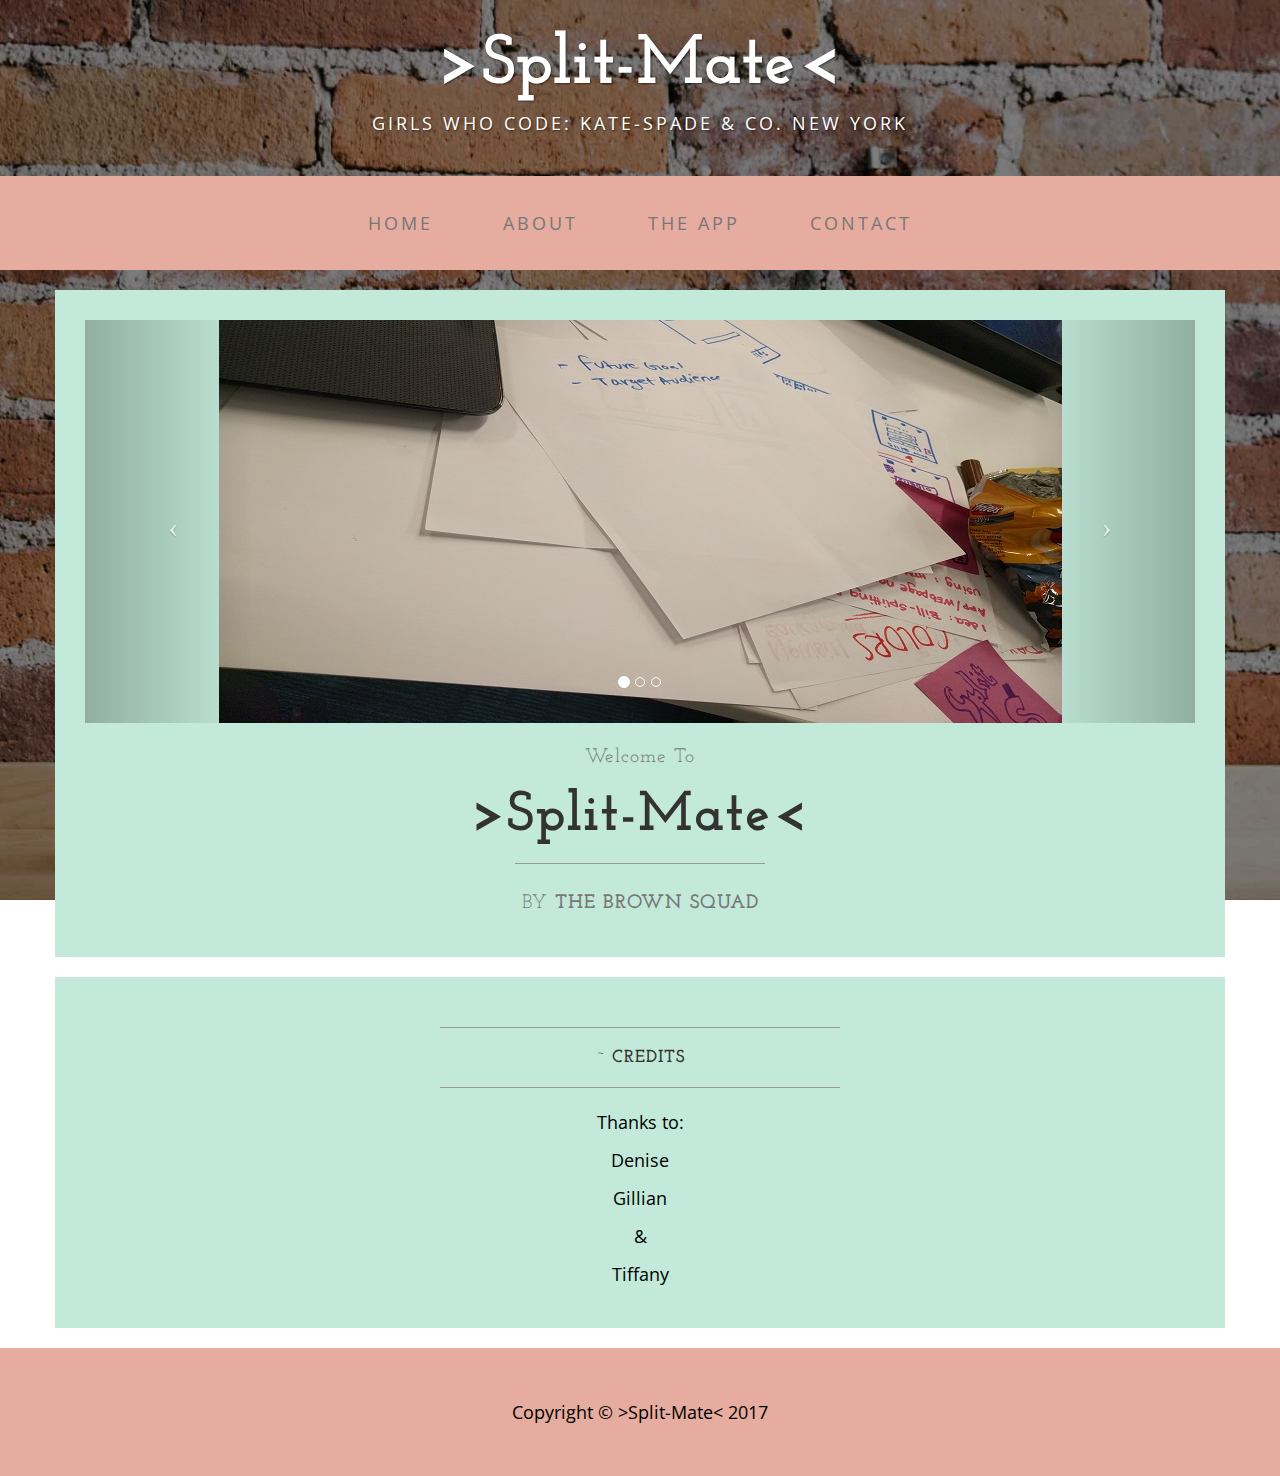
<file: startbootstrap-business-casual-gh-pages/index.html>
<!DOCTYPE html>
<html lang="en">

<head>

    <meta charset="utf-8">
    <meta http-equiv="X-UA-Compatible" content="IE=edge">
    <meta name="viewport" content="width=device-width, initial-scale=1">
    <meta name="description" content="">
    <meta name="author" content="">

    <title>Split-Mate</title>

    <!-- Bootstrap Core CSS -->
    <link href="css/bootstrap.min.css" rel="stylesheet">

    <!-- Custom CSS -->
    <link href="css/business-casual.css" rel="stylesheet">

    <!-- Fonts -->
    <link href="https://fonts.googleapis.com/css?family=Open+Sans:300italic,400italic,600italic,700italic,800italic,400,300,600,700,800" rel="stylesheet" type="text/css">
    <link href="https://fonts.googleapis.com/css?family=Josefin+Slab:100,300,400,600,700,100italic,300italic,400italic,600italic,700italic" rel="stylesheet" type="text/css">

    <!-- HTML5 Shim and Respond.js IE8 support of HTML5 elements and media queries -->
    <!-- WARNING: Respond.js doesn't work if you view the page via file:// -->
    <!--[if lt IE 9]>
        <script src="https://oss.maxcdn.com/libs/html5shiv/3.7.0/html5shiv.js"></script>
        <script src="https://oss.maxcdn.com/libs/respond.js/1.4.2/respond.min.js"></script>
    <![endif]-->

</head>

<body>

    <div class="brand">>Split-Mate<</div>
    <div class="address-bar"> Girls Who Code: Kate-Spade & Co. New York</div>

    <!-- Navigation -->
    <nav class="navbar navbar-default" role="navigation">
        <div class="container">
            <!-- Brand and toggle get grouped for better mobile display -->
            <div class="navbar-header">
                <button type="button" class="navbar-toggle" data-toggle="collapse" data-target="#bs-example-navbar-collapse-1">
                    <span class="sr-only">Toggle navigation</span>
                    <span class="icon-bar"></span>
                    <span class="icon-bar"></span>
                    <span class="icon-bar"></span>
                </button>
                <!-- navbar-brand is hidden on larger screens, but visible when the menu is collapsed -->
                <a class="navbar-brand" href="index.html">Business Casual</a>
            </div>
            <!-- Collect the nav links, forms, and other content for toggling -->
            <div class="collapse navbar-collapse" id="bs-example-navbar-collapse-1">
                <ul class="nav navbar-nav">
                    <li>
                        <a href="index.html">Home</a>
                    </li>
                    <li>
                        <a href="about.html">About</a>
                    </li>
                    <li>
                        <a href="app.html">The APP</a>
                    </li>
                    <li>
                        <a href="contact.html">Contact</a>
                    </li>
                </ul>
            </div>
            <!-- /.navbar-collapse -->
        </div>
        <!-- /.container -->
    </nav>

    <div class="container">

        <div class="row">
            <div class="box">
                <div class="col-lg-12 text-center">
                    <div id="carousel-example-generic" class="carousel slide">
                        <!-- Indicators -->
                        <ol class="carousel-indicators hidden-xs">
                            <li data-target="#carousel-example-generic" data-slide-to="0" class="active"></li>
                            <li data-target="#carousel-example-generic" data-slide-to="1"></li>
                            <li data-target="#carousel-example-generic" data-slide-to="2"></li>
                        </ol>

                        <!-- Wrapper for slides -->
                        <center>
                            <div class="carousel-inner">
                                <div class="item active">
                                    <img class="img-responsive img-full" src="img/pic1.jpg" alt="">
                                </div>
                                <div class="item">
                                    <img class="img-responsive img-full" src="img/pic2.jpg" alt="">
                                </div>
                                <div class="item">
                                    <img class="img-responsive img-full" src="img/pic4.jpg" alt="">
                                </div>
                            </div>
                        </center>
                        <!-- Controls -->
                        <a class="left carousel-control" href="#carousel-example-generic" data-slide="prev">
                            <span class="icon-prev"></span>
                        </a>
                        <a class="right carousel-control" href="#carousel-example-generic" data-slide="next">
                            <span class="icon-next"></span>
                        </a>
                    </div>
                    <h2 class="brand-before">
                        <small>Welcome to</small>
                    </h2>
                    <h1 class="brand-name">>Split-Mate<</h1>
                    <hr class="tagline-divider">
                    <h2>
                        <small>By
                            <strong>The Brown Squad</strong>
                        </small>
                    </h2>
                </div>
            </div>
        </div>


        <div class="row">
            <div class="box">
                <div class="col-lg-12">
                    <hr>
                    <h2 class="intro-text text-center">~
                        <strong>Credits</strong>
                    </h2>
                    <hr>
                    <center>
                        <p>Thanks to:</p>
                        <p>Denise</p>
                        <p>Gillian</p>
                        <p>&</p>
                        <p>Tiffany</p>
                    </center>
                </div>
            </div>
        </div>

    </div>
    <!-- /.container -->

    <footer>
        <div class="container">
            <div class="row">
                <div class="col-lg-12 text-center">
                    <p>Copyright &copy; >Split-Mate< 2017</p>
                </div>
            </div>
        </div>
    </footer>

    <!-- jQuery -->
    <script src="js/jquery.js"></script>

    <!-- Bootstrap Core JavaScript -->
    <script src="js/bootstrap.min.js"></script>

    <!-- Script to Activate the Carousel -->
    <script>
    $('.carousel').carousel({
        interval: 5000 //changes the speed
    });
    </script>

</body>

</html>
</file>
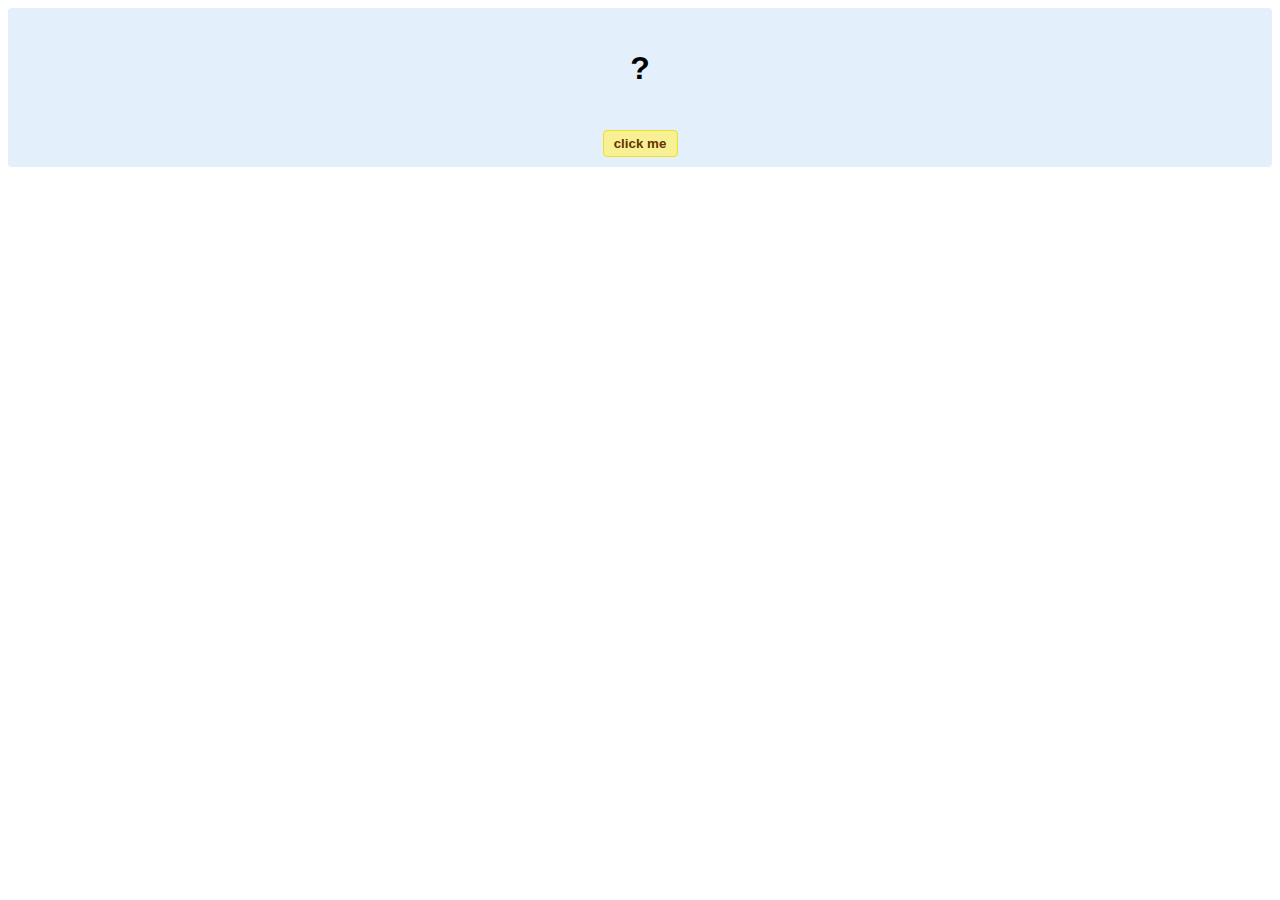
<file: hello-world.html>
<!DOCTYPE html>
<!-- HTML5 Hello world by kirupa - http://www.kirupa.com/html5/getting_your_feet_wet_html5_pg1.htm -->
<html lang="en-us">

<head>
<meta charset="utf-8">
<title>Hello...</title>
<style type="text/css">
#mainContent {
	font-family: Arial, Helvetica, sans-serif;
	font-size: xx-large;
	font-weight: bold;
	background-color: #E3F0FB;
	border-radius: 4px;
	padding: 10px;
	text-align: center;
}
.buttonStyle {
	border-radius: 4px;
	border: thin solid #F0E020;
	padding: 5px;
	background-color: #F8F094;
	font-family: "Segoe UI", Tahoma, Geneva, Verdana, sans-serif;
	font-weight: bold;
	color: #663300;
	width: 75px;
}

.buttonStyle:hover {
	border: thin solid #FFCC00;
	background-color: #FCF9D6;
	color: #996633;
	cursor: pointer;
}
.buttonStyle:active {
	border: thin solid #99CC00;
	background-color: #F5FFD2;
	color: #669900;
	cursor: pointer;
}

</style>
</head>

<body>
<div id="mainContent">
<p id="helloText">?</p>
<button id="clickButton" class="buttonStyle">click me</button>
</div>
<script> 
var myButton = document.getElementById("clickButton");
var myText = document.getElementById("helloText");

myButton.addEventListener('click', doSomething, false)

function doSomething() {
	myText.textContent = "hello, world!";
}
</script>

</body>
</html>
</file>
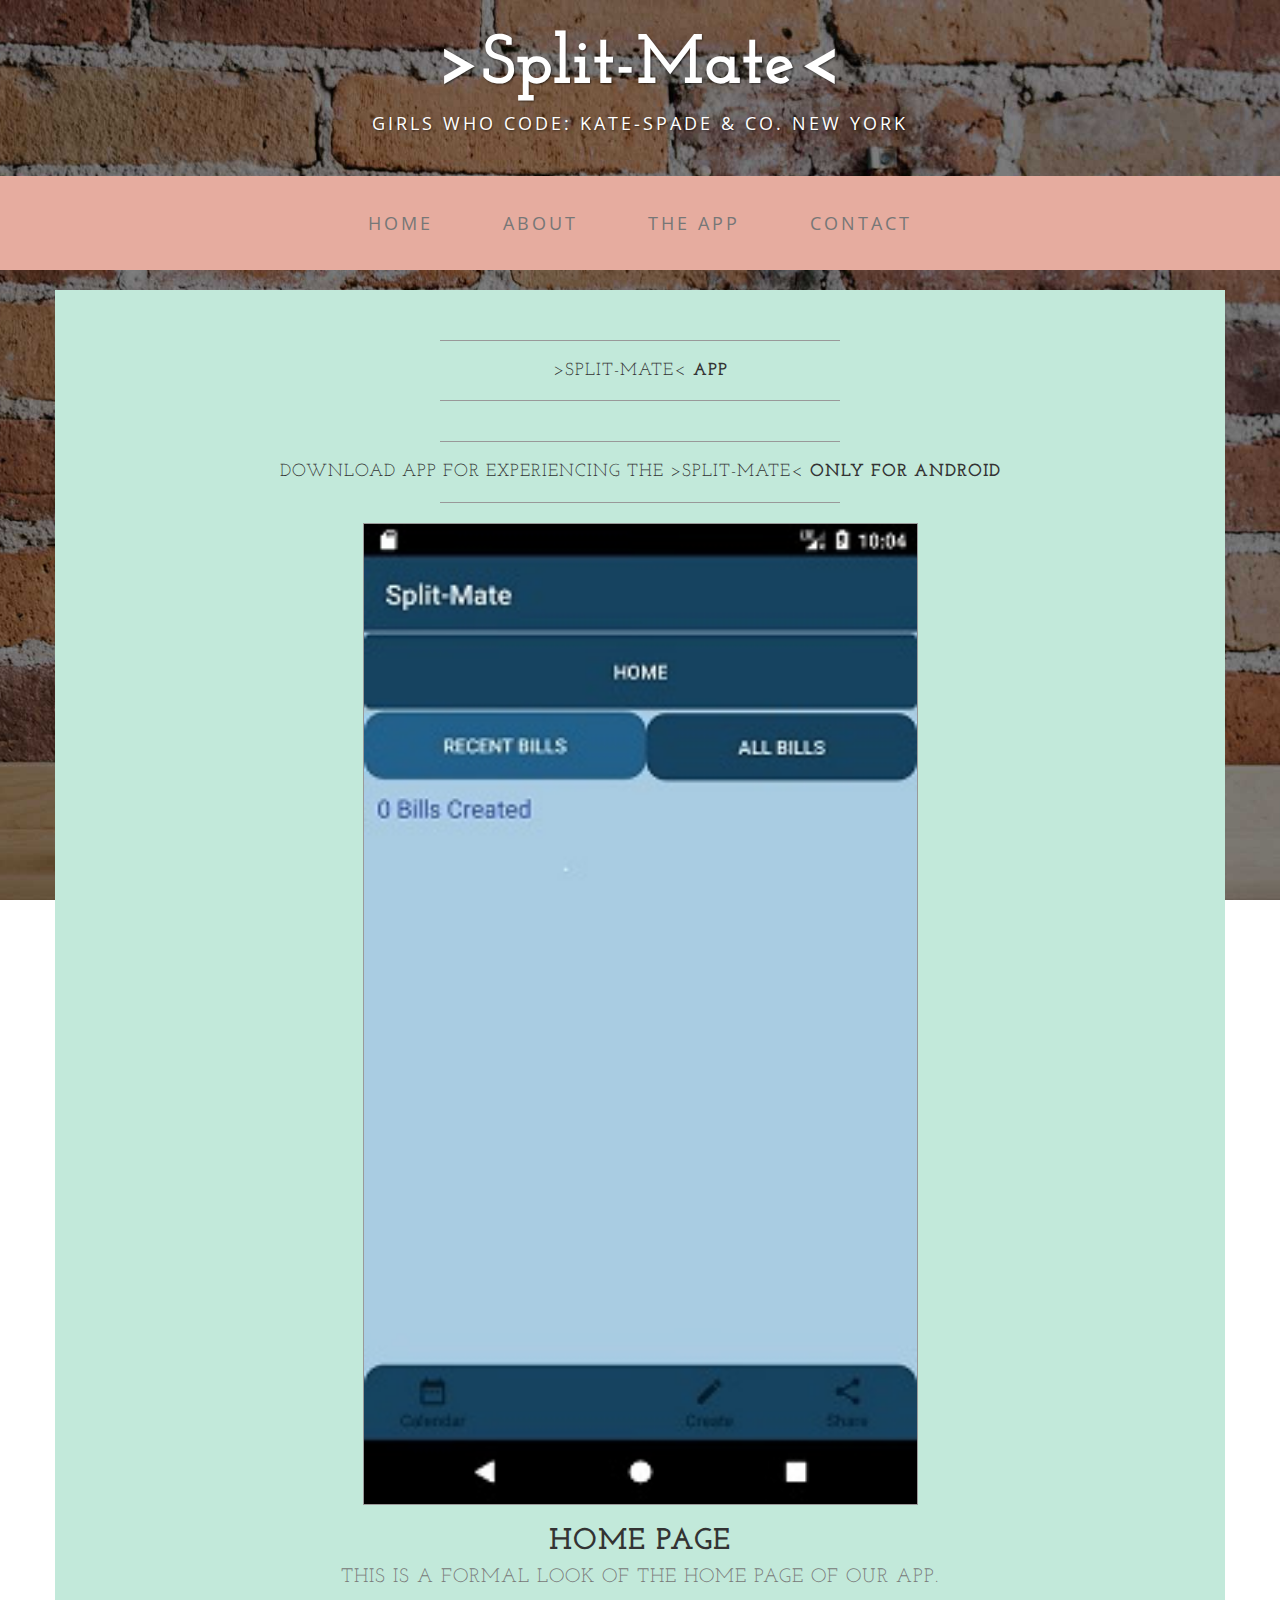
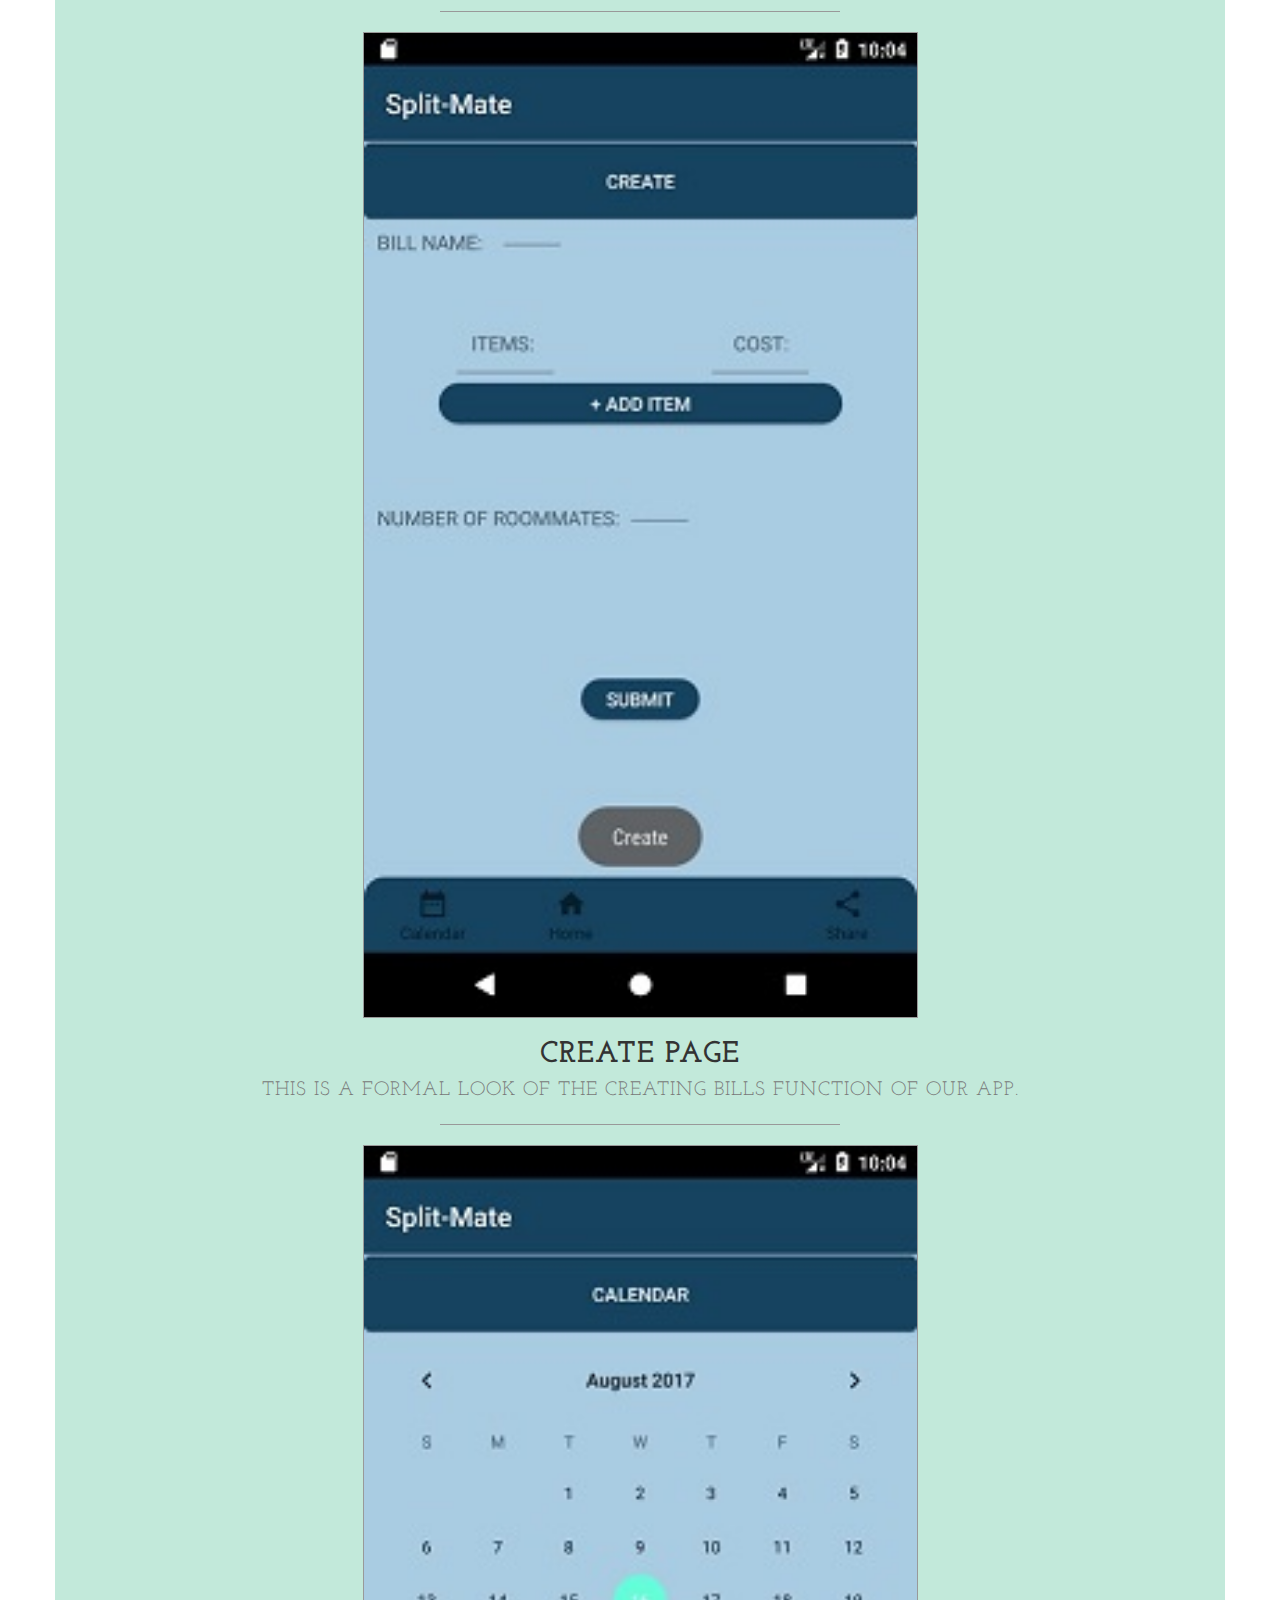
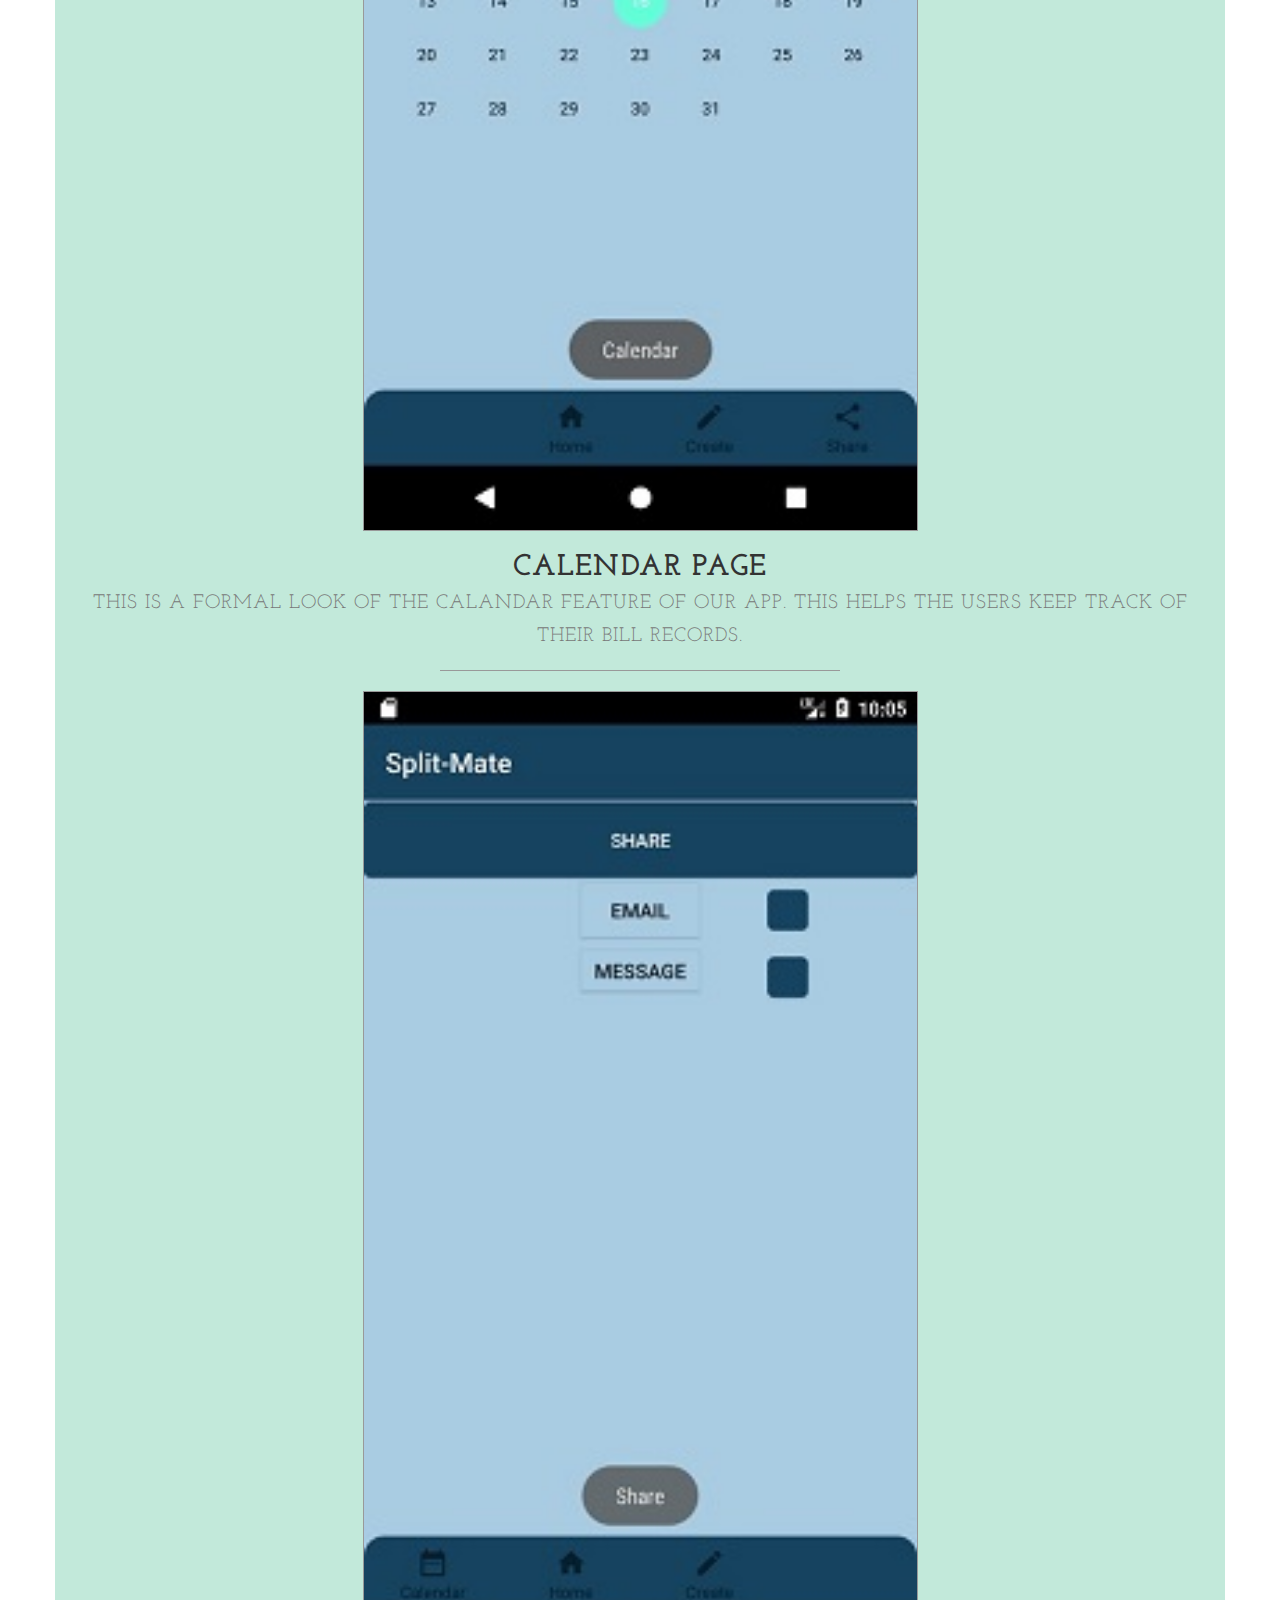
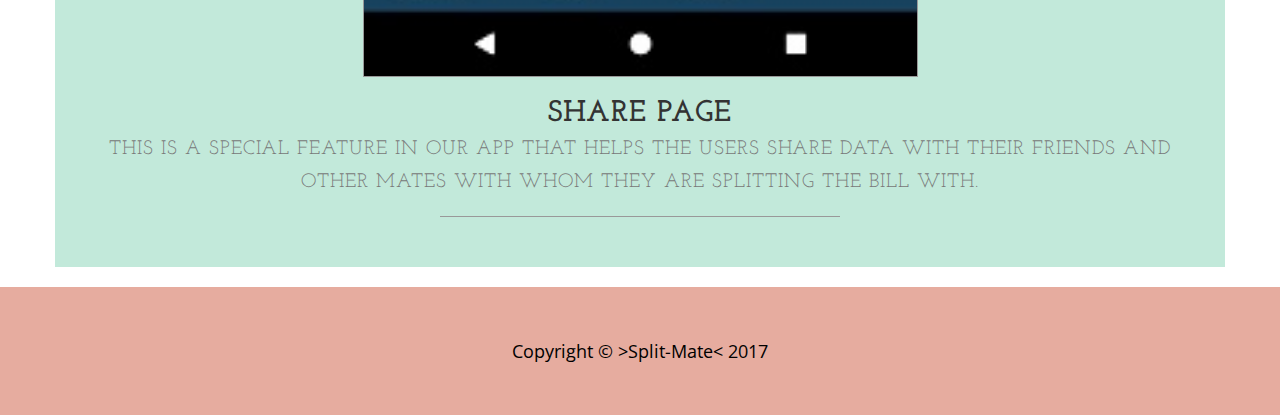
<file: startbootstrap-business-casual-gh-pages/app.html>
<!DOCTYPE html>
<html lang="en">

<head>

    <meta charset="utf-8">
    <meta http-equiv="X-UA-Compatible" content="IE=edge">
    <meta name="viewport" content="width=device-width, initial-scale=1">
    <meta name="description" content="">
    <meta name="author" content="">

    <title>The APP >Split-Mate<</title>

    <!-- Bootstrap Core CSS -->
    <link href="css/bootstrap.min.css" rel="stylesheet">

    <!-- Custom CSS -->
    <link href="css/business-casual.css" rel="stylesheet">

    <!-- Fonts -->
    <link href="https://fonts.googleapis.com/css?family=Open+Sans:300italic,400italic,600italic,700italic,800italic,400,300,600,700,800" rel="stylesheet" type="text/css">
    <link href="https://fonts.googleapis.com/css?family=Josefin+Slab:100,300,400,600,700,100italic,300italic,400italic,600italic,700italic" rel="stylesheet" type="text/css">

    <!-- HTML5 Shim and Respond.js IE8 support of HTML5 elements and media queries -->
    <!-- WARNING: Respond.js doesn't work if you view the page via file:// -->
    <!--[if lt IE 9]>
        <script src="https://oss.maxcdn.com/libs/html5shiv/3.7.0/html5shiv.js"></script>
        <script src="https://oss.maxcdn.com/libs/respond.js/1.4.2/respond.min.js"></script>
    <![endif]-->

</head>

<body>

    <div class="brand">>Split-Mate<</div>
    <div class="address-bar">Girls Who Code: Kate-Spade & Co. New York</div>

    <!-- Navigation -->
    <nav class="navbar navbar-default" role="navigation">
        <div class="container">
            <!-- Brand and toggle get grouped for better mobile display -->
            <div class="navbar-header">
                <button type="button" class="navbar-toggle" data-toggle="collapse" data-target="#bs-example-navbar-collapse-1">
                    <span class="sr-only">Toggle navigation</span>
                    <span class="icon-bar"></span>
                    <span class="icon-bar"></span>
                    <span class="icon-bar"></span>
                </button>
                <!-- navbar-brand is hidden on larger screens, but visible when the menu is collapsed -->
                <a class="navbar-brand" href="index.html">>Split-Mate<</a>
            </div>
            <!-- Collect the nav links, forms, and other content for toggling -->
            <div class="collapse navbar-collapse" id="bs-example-navbar-collapse-1">
                <ul class="nav navbar-nav">
                    <li>
                        <a href="index.html">Home</a>
                    </li>
                    <li>
                        <a href="about.html">About</a>
                    </li>
                    <li>
                        <a href="app.html">The APP</a>
                    </li>
                    <li>
                        <a href="contact.html">Contact</a>
                    </li>
                </ul>
            </div>
            <!-- /.navbar-collapse -->
        </div>
        <!-- /.container -->
    </nav>

    <div class="container">

        <div class="row">
            <div class="box">
                <div class="col-lg-12">
                    <hr>
                    <h2 class="intro-text text-center">>Split-Mate<
                        <strong>app</strong>
                    </h2>
                    <hr>
                </div>
                 <div class="col-lg-12">
                    <hr>
                    <h2 class="intro-text text-center">Download app for experiencing the >Split-Mate<
                        <strong>only for Android</strong>
                    </h2>
                    <hr>
                </div>
                <div class="col-lg-12 text-center">
                    <img class="img-responsive img-border img-full" src="img/home.jpg" alt="">
                    <h2>Home Page 
                        <br>
                        <small>This is a formal look of the home page of our app.</small>
                    </h2>
                    <!--<p></p>
                    <a href="#" class="btn btn-default btn-lg">Read More</a> -->
                    <hr>
                </div>
                <div class="col-lg-12 text-center">
                    <img class="img-responsive img-border img-full" src="img/create.jpg" alt="">
                    <h2>Create Page
                        <br>
                        <small>This is a formal look of the creating bills function of our app.</small>
                    </h2>
                    <!--<p></p>
                    <a href="#" class="btn btn-default btn-lg">Read More</a> -->
                    <hr>
                </div>
                <div class="col-lg-12 text-center">
                    <img class="img-responsive img-border img-full" src="img/calendar.jpg" alt="">
                    <h2>Calendar Page
                        <br>
                        <small>This is a formal look of the calandar feature of our app. This helps the users keep track of their bill records.</small>
                    </h2>
                    <!--<p></p>
                    <a href="#" class="btn btn-default btn-lg">Read More</a> -->
                    <hr>
                </div>
                <div class="col-lg-12 text-center">
                    <img class="img-responsive img-border img-full" src="img/share.jpg" alt="">
                    <h2>Share Page
                        <br>
                        <small>This is a special feature in our app that helps the users share data with their friends and other mates with whom they are splitting the bill with.</small>
                    </h2>
                    <!--<p></p>
                    <a href="#" class="btn btn-default btn-lg">Read More</a-->
                    <hr>
                </div>
                <!-- <div class="col-lg-12 text-center">
                    <ul class="pager">
                        <li class="previous"><a href="#">&larr; Older</a>
                        </li>
                        <li class="next"><a href="#">Newer &rarr;</a>
                        </li>
                    </ul>
                </div> -->
            </div>
        </div>

    </div>
    <!-- /.container -->

    <footer>
        <div class="container">
            <div class="row">
                <div class="col-lg-12 text-center">
                    <p>Copyright &copy; >Split-Mate< 2017</p>
                </div>
            </div>
        </div>
    </footer>

    <!-- jQuery -->
    <script src="js/jquery.js"></script>

    <!-- Bootstrap Core JavaScript -->
    <script src="js/bootstrap.min.js"></script>

</body>

</html>
</file>
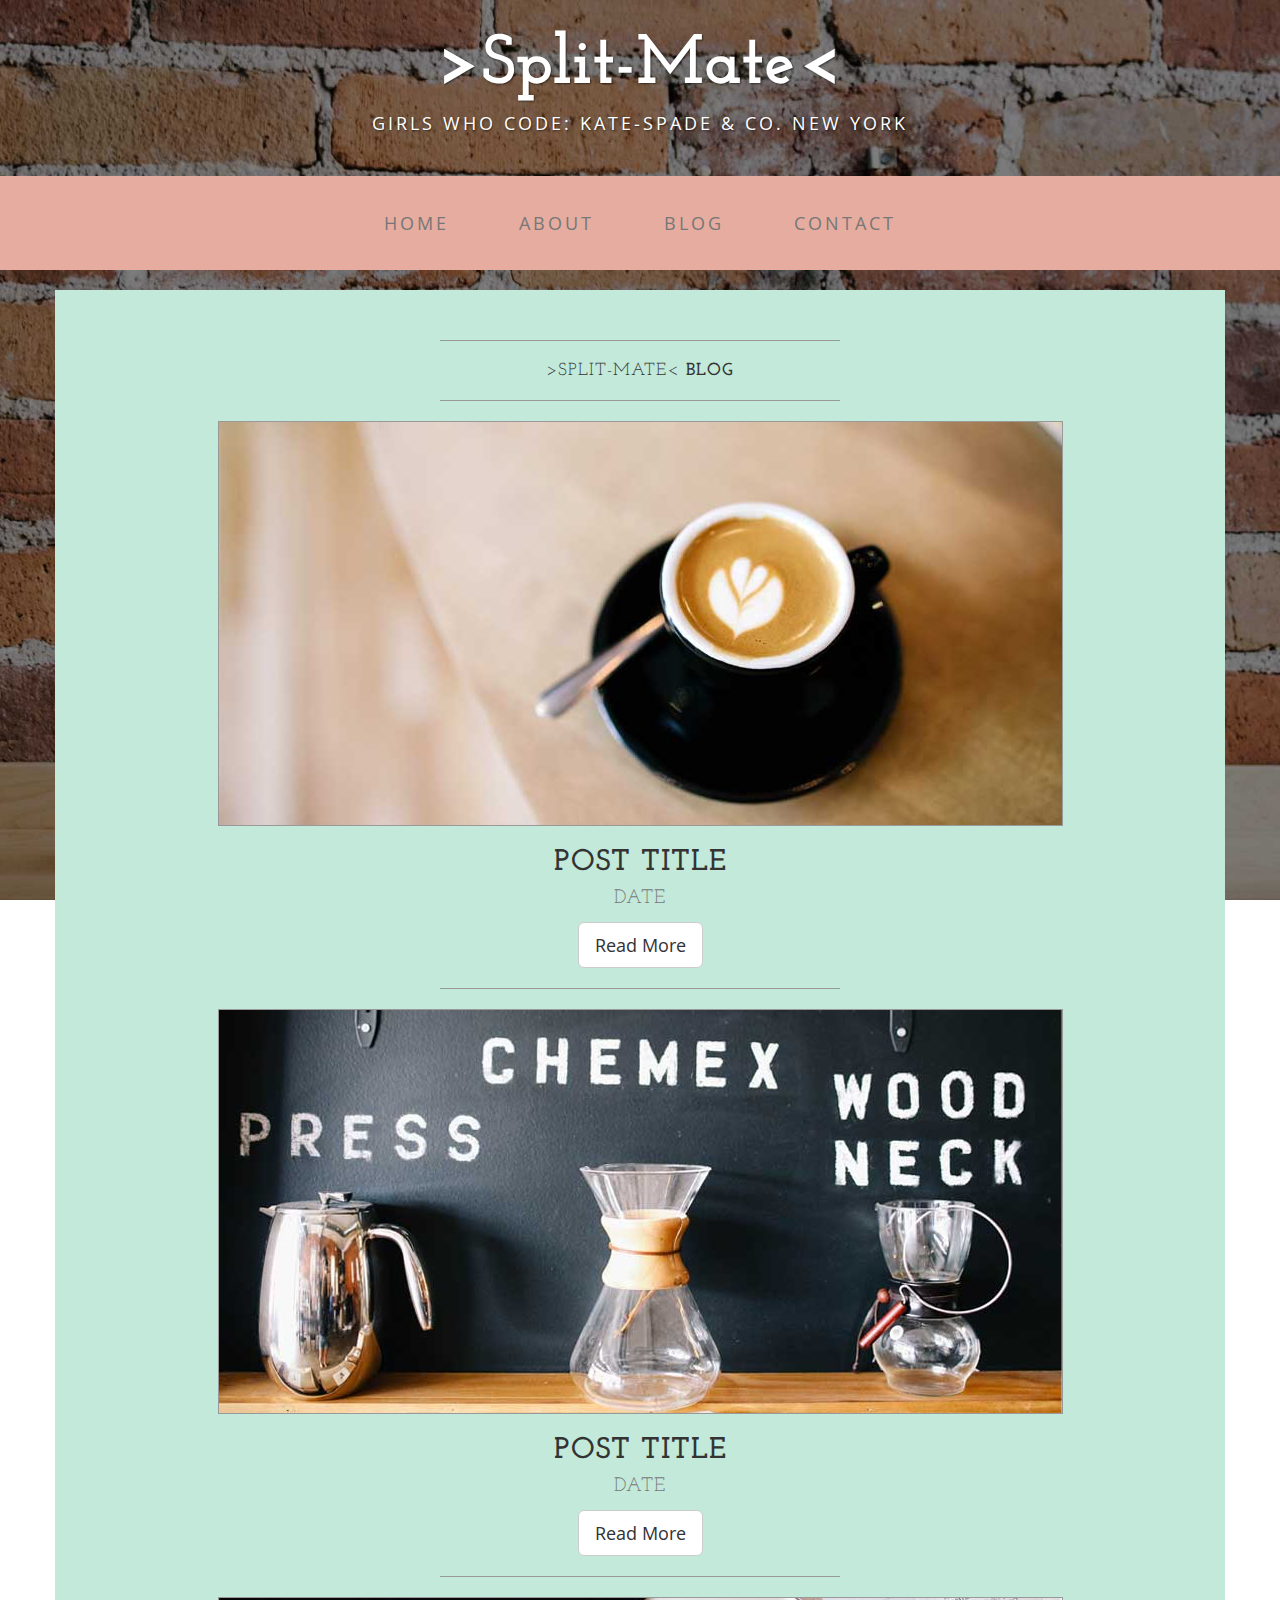
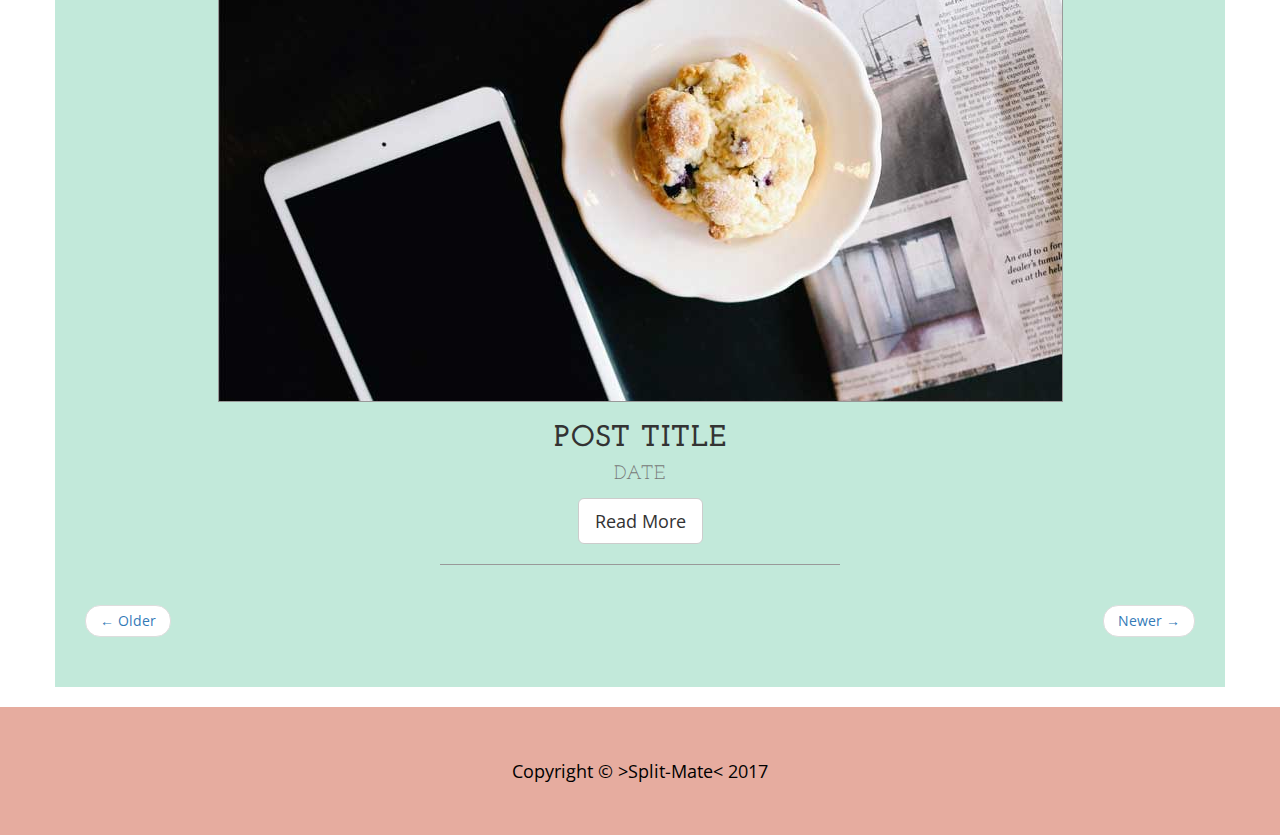
<file: startbootstrap-business-casual-gh-pages/blog.html>
<!DOCTYPE html>
<html lang="en">

<head>

    <meta charset="utf-8">
    <meta http-equiv="X-UA-Compatible" content="IE=edge">
    <meta name="viewport" content="width=device-width, initial-scale=1">
    <meta name="description" content="">
    <meta name="author" content="">

    <title>Blog >Split-Mate<</title>

    <!-- Bootstrap Core CSS -->
    <link href="css/bootstrap.min.css" rel="stylesheet">

    <!-- Custom CSS -->
    <link href="css/business-casual.css" rel="stylesheet">

    <!-- Fonts -->
    <link href="https://fonts.googleapis.com/css?family=Open+Sans:300italic,400italic,600italic,700italic,800italic,400,300,600,700,800" rel="stylesheet" type="text/css">
    <link href="https://fonts.googleapis.com/css?family=Josefin+Slab:100,300,400,600,700,100italic,300italic,400italic,600italic,700italic" rel="stylesheet" type="text/css">

    <!-- HTML5 Shim and Respond.js IE8 support of HTML5 elements and media queries -->
    <!-- WARNING: Respond.js doesn't work if you view the page via file:// -->
    <!--[if lt IE 9]>
        <script src="https://oss.maxcdn.com/libs/html5shiv/3.7.0/html5shiv.js"></script>
        <script src="https://oss.maxcdn.com/libs/respond.js/1.4.2/respond.min.js"></script>
    <![endif]-->

</head>

<body>

    <div class="brand">>Split-Mate<</div>
    <div class="address-bar">Girls Who Code: Kate-Spade & Co. New York</div>

    <!-- Navigation -->
    <nav class="navbar navbar-default" role="navigation">
        <div class="container">
            <!-- Brand and toggle get grouped for better mobile display -->
            <div class="navbar-header">
                <button type="button" class="navbar-toggle" data-toggle="collapse" data-target="#bs-example-navbar-collapse-1">
                    <span class="sr-only">Toggle navigation</span>
                    <span class="icon-bar"></span>
                    <span class="icon-bar"></span>
                    <span class="icon-bar"></span>
                </button>
                <!-- navbar-brand is hidden on larger screens, but visible when the menu is collapsed -->
                <a class="navbar-brand" href="index.html">>Split-Mate<</a>
            </div>
            <!-- Collect the nav links, forms, and other content for toggling -->
            <div class="collapse navbar-collapse" id="bs-example-navbar-collapse-1">
                <ul class="nav navbar-nav">
                    <li>
                        <a href="index.html">Home</a>
                    </li>
                    <li>
                        <a href="about.html">About</a>
                    </li>
                    <li>
                        <a href="blog.html">Blog</a>
                    </li>
                    <li>
                        <a href="contact.html">Contact</a>
                    </li>
                </ul>
            </div>
            <!-- /.navbar-collapse -->
        </div>
        <!-- /.container -->
    </nav>

    <div class="container">

        <div class="row">
            <div class="box">
                <div class="col-lg-12">
                    <hr>
                    <h2 class="intro-text text-center">>Split-Mate<
                        <strong>blog</strong>
                    </h2>
                    <hr>
                </div>
                <div class="col-lg-12 text-center">
                    <img class="img-responsive img-border img-full" src="img/slide-1.jpg" alt="">
                    <h2>Post Title
                        <br>
                        <small>date</small>
                    </h2>
                    <p></p>
                    <a href="#" class="btn btn-default btn-lg">Read More</a>
                    <hr>
                </div>
                <div class="col-lg-12 text-center">
                    <img class="img-responsive img-border img-full" src="img/slide-2.jpg" alt="">
                    <h2>Post Title
                        <br>
                        <small>date</small>
                    </h2>
                    <p></p>
                    <a href="#" class="btn btn-default btn-lg">Read More</a>
                    <hr>
                </div>
                <div class="col-lg-12 text-center">
                    <img class="img-responsive img-border img-full" src="img/slide-3.jpg" alt="">
                    <h2>Post Title
                        <br>
                        <small>date</small>
                    </h2>
                    <p></p>
                    <a href="#" class="btn btn-default btn-lg">Read More</a>
                    <hr>
                </div>
                <div class="col-lg-12 text-center">
                    <ul class="pager">
                        <li class="previous"><a href="#">&larr; Older</a>
                        </li>
                        <li class="next"><a href="#">Newer &rarr;</a>
                        </li>
                    </ul>
                </div>
            </div>
        </div>

    </div>
    <!-- /.container -->

    <footer>
        <div class="container">
            <div class="row">
                <div class="col-lg-12 text-center">
                    <p>Copyright &copy; >Split-Mate< 2017</p>
                </div>
            </div>
        </div>
    </footer>

    <!-- jQuery -->
    <script src="js/jquery.js"></script>

    <!-- Bootstrap Core JavaScript -->
    <script src="js/bootstrap.min.js"></script>

</body>

</html>
</file>
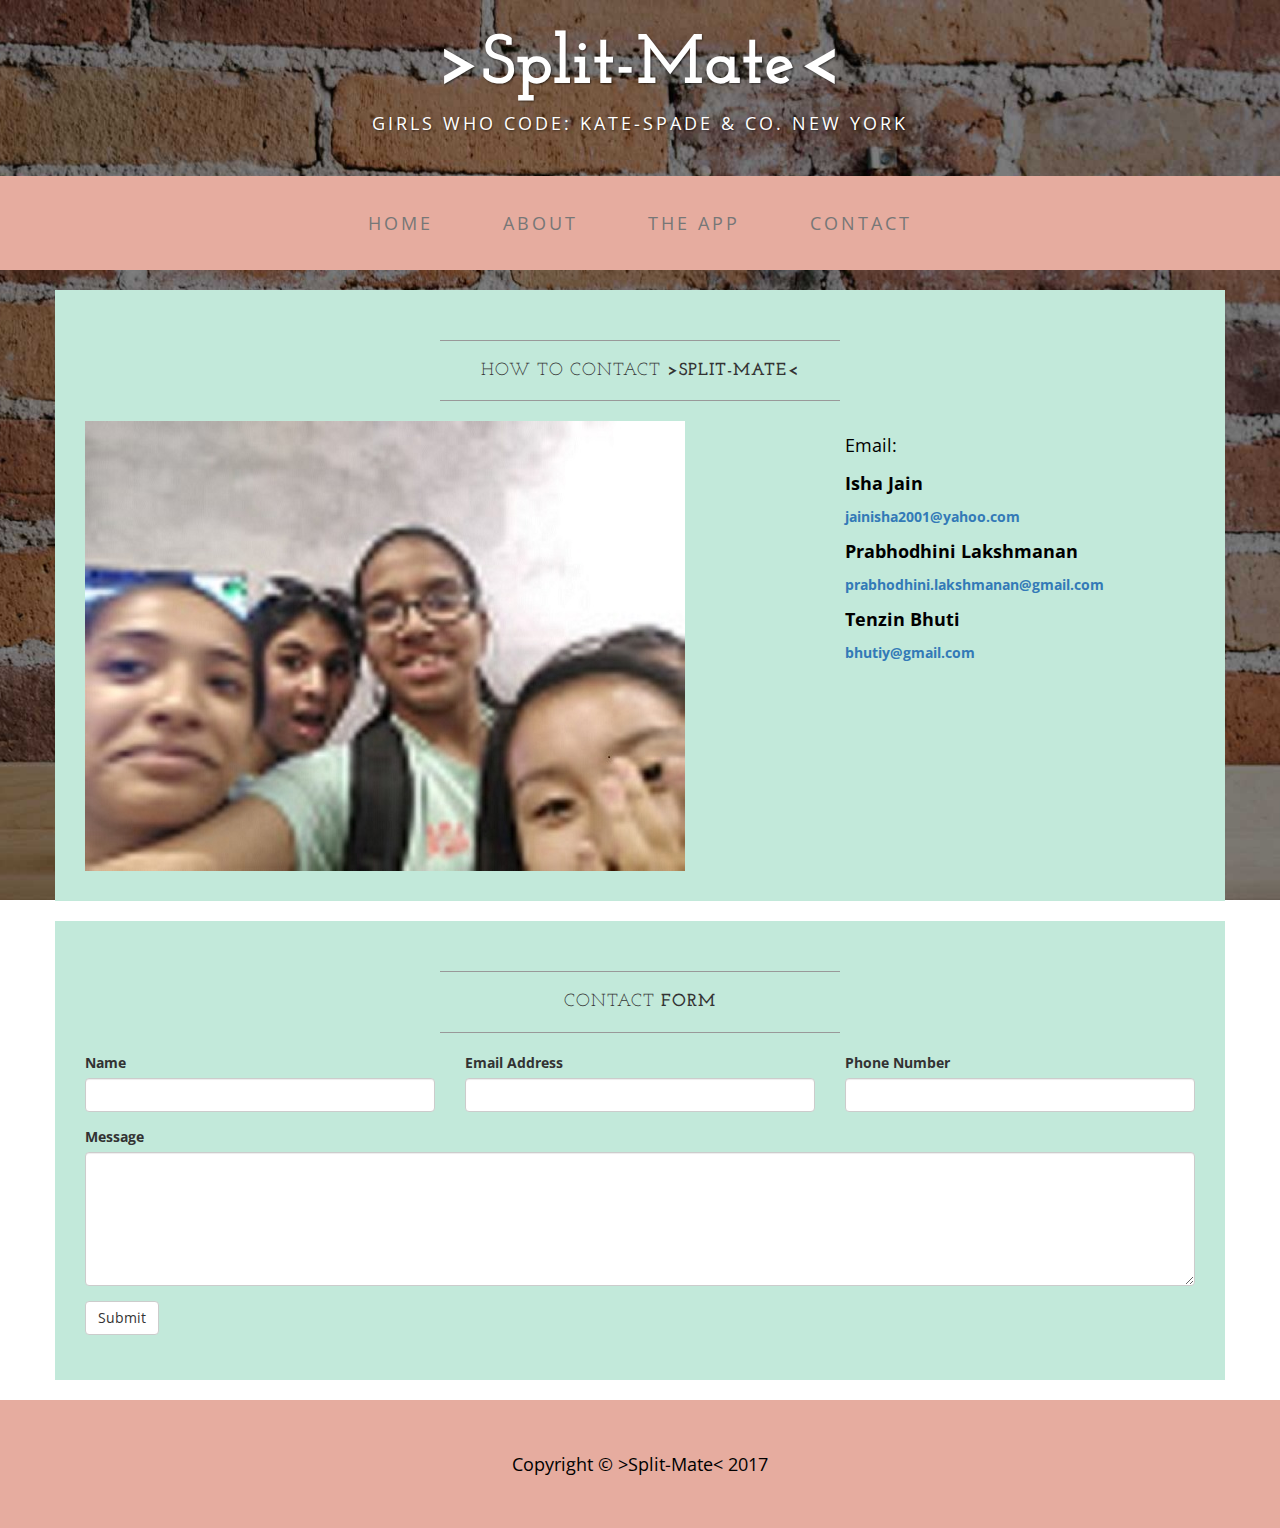
<file: startbootstrap-business-casual-gh-pages/contact.html>
<!DOCTYPE html>
<html lang="en">

<head>

    <meta charset="utf-8">
    <meta http-equiv="X-UA-Compatible" content="IE=edge">
    <meta name="viewport" content="width=device-width, initial-scale=1">
    <meta name="description" content="">
    <meta name="author" content="">

    <title>Contact >Split-Mate<</title>

    <!-- Bootstrap Core CSS -->
    <link href="css/bootstrap.min.css" rel="stylesheet">

    <!-- Custom CSS -->
    <link href="css/business-casual.css" rel="stylesheet">

    <!-- Fonts -->
    <link href="https://fonts.googleapis.com/css?family=Open+Sans:300italic,400italic,600italic,700italic,800italic,400,300,600,700,800" rel="stylesheet" type="text/css">
    <link href="https://fonts.googleapis.com/css?family=Josefin+Slab:100,300,400,600,700,100italic,300italic,400italic,600italic,700italic" rel="stylesheet" type="text/css">

    <!-- HTML5 Shim and Respond.js IE8 support of HTML5 elements and media queries -->
    <!-- WARNING: Respond.js doesn't work if you view the page via file:// -->
    <!--[if lt IE 9]>
        <script src="https://oss.maxcdn.com/libs/html5shiv/3.7.0/html5shiv.js"></script>
        <script src="https://oss.maxcdn.com/libs/respond.js/1.4.2/respond.min.js"></script>
    <![endif]-->

</head>

<body>

    <div class="brand">>Split-Mate<</div>
    <div class="address-bar">Girls Who Code: Kate-Spade & Co. New York</div>

    <!-- Navigation -->
    <nav class="navbar navbar-default" role="navigation">
        <div class="container">
            <!-- Brand and toggle get grouped for better mobile display -->
            <div class="navbar-header">
                <button type="button" class="navbar-toggle" data-toggle="collapse" data-target="#bs-example-navbar-collapse-1">
                    <span class="sr-only">Toggle navigation</span>
                    <span class="icon-bar"></span>
                    <span class="icon-bar"></span>
                    <span class="icon-bar"></span>
                </button>
                <!-- navbar-brand is hidden on larger screens, but visible when the menu is collapsed -->
                <a class="navbar-brand" href="index.html">>Split-Mate<</a>
            </div>
            <!-- Collect the nav links, forms, and other content for toggling -->
            <div class="collapse navbar-collapse" id="bs-example-navbar-collapse-1">
                <ul class="nav navbar-nav">
                    <li>
                        <a href="index.html">Home</a>
                    </li>
                    <li>
                        <a href="about.html">About</a>
                    </li>
                    <li>
                        <a href="app.html">The APP</a>
                    </li>
                    <li>
                        <a href="contact.html">Contact</a>
                    </li>
                </ul>
            </div>
            <!-- /.navbar-collapse -->
        </div>
        <!-- /.container -->
    </nav>

    <div class="container">

        <div class="row">
            <div class="box">
                <div class="col-lg-12">
                    <hr>
                    <h2 class="intro-text text-center">How to Contact  
                        <strong>>Split-Mate<</strong>
                    </h2>
                    <hr>
                </div>
                <div class="col-md-8">
                    <!-- Embedded Google Map using an iframe - to select your location find it on Google maps and paste the link as the iframe src. If you want to use the Google Maps API instead then have at it! -->
                    <!-- <iframe width="100%" height="400" frameborder="0" scrolling="no" marginheight="0" marginwidth="0" src="http://maps.google.com/maps?hl=en&amp;ie=UTF8&amp;ll=37.0625,-95.677068&amp;spn=56.506174,79.013672&amp;t=m&amp;z=4&amp;output=embed"></iframe> -->
                    <img src="img/pic5.jpg" alt="">
                </div>
                <div class="col-md-4">
                    <p>
                        <strong></strong>
                    </p>
                    <p>Email:</p>
                    <p>
                        <strong><p>Isha Jain</p></strong>
                        <strong><a href="mailto:name@example.com">jainisha2001@yahoo.com</a></strong>
                        <p></p>
                        <strong><p>Prabhodhini Lakshmanan</p></strong>
                        <strong><a href="mailto:name@example.com">prabhodhini.lakshmanan@gmail.com</a></strong>
                        <p></p>
                        <strong><p>Tenzin Bhuti</p></strong>
                        <strong><a href="mailto:name@example.com">bhutiy@gmail.com</a></strong>
                    </p>
                    <p>
                        <strong>
                            <br></strong>
                    </p>
                </div>
                <div class="clearfix"></div>
            </div>
        </div>

        <div class="row">
            <div class="box">
                <div class="col-lg-12">
                    <hr>
                    <h2 class="intro-text text-center">Contact
                        <strong>form</strong>
                    </h2>
                    <hr>
                    <p></p>
                    <form role="form">
                        <div class="row">
                            <div class="form-group col-lg-4">
                                <label>Name</label>
                                <input type="text" class="form-control">
                            </div>
                            <div class="form-group col-lg-4">
                                <label>Email Address</label>
                                <input type="email" class="form-control">
                            </div>
                            <div class="form-group col-lg-4">
                                <label>Phone Number</label>
                                <input type="tel" class="form-control">
                            </div>
                            <div class="clearfix"></div>
                            <div class="form-group col-lg-12">
                                <label>Message</label>
                                <textarea class="form-control" rows="6"></textarea>
                            </div>
                            <div class="form-group col-lg-12">
                                <input type="hidden" name="save" value="contact">
                                <button type="submit" class="btn btn-default">Submit</button>
                            </div>
                        </div>
                    </form>
                </div>
            </div>
        </div>

    </div>
    <!-- /.container -->

    <footer>
        <div class="container">
            <div class="row">
                <div class="col-lg-12 text-center">
                    <p>Copyright &copy; >Split-Mate< 2017</p>
                </div>
            </div>
        </div>
    </footer>

    <!-- jQuery -->
    <script src="js/jquery.js"></script>

    <!-- Bootstrap Core JavaScript -->
    <script src="js/bootstrap.min.js"></script>

</body>

</html>
</file>
<file: startbootstrap-business-casual-gh-pages/css/business-casual.css>
/*!
 * Start Bootstrap - Business Casual (http://startbootstrap.com/)
 * Copyright 2013-2016 Start Bootstrap
 * Licensed under MIT (https://github.com/BlackrockDigital/startbootstrap/blob/gh-pages/LICENSE)
 */

body {
    font-family: "Open Sans","Helvetica Neue",Helvetica,Arial,sans-serif;
    background: url('../img/bg.jpg') no-repeat center center fixed;
    -webkit-background-size: cover;
    -moz-background-size: cover;
    background-size: cover;
    -o-background-size: cover;
}

h1,
h2,
h3,
h4,
h5,
h6 {
    text-transform: uppercase;
    font-family: "Josefin Slab","Helvetica Neue",Helvetica,Arial,sans-serif;
    font-weight: 700;
    letter-spacing: 1px;
}

p {
    font-size: 1.25em;
    line-height: 1.6;
    color: #000;
}

hr {
    max-width: 400px;
    border-color: #999999;
}

.brand,
.address-bar {
    display: none;
}

.navbar-brand {
    text-transform: uppercase;
    font-weight: 900;
    letter-spacing: 2px;
}

.navbar-nav {
    text-transform: uppercase;
    font-weight: 400;
    letter-spacing: 3px;
}

.img-full {
    min-width: 50%;
    min-height: 100%;

}

.brand-before,
.brand-name {
    text-transform: capitalize;
}

.brand-before {
    margin: 15px 0;
}

.brand-name {
    margin: 0;
    font-size: 4em;
}

.tagline-divider {
    margin: 15px auto 3px;
    max-width: 250px;
    border-color: #999999;
}

.box {
    margin-bottom: 20px;
    padding: 30px 15px;
    background: #fff;
    background: #C2E9DA;
    /* #E9E6C2 */
}

.intro-text {
    text-transform: uppercase;
    font-size: 1.25em;
    font-weight: 400;
    letter-spacing: 1px;
}

.img-border {
    float: none;
    margin: 0 auto 0;
    border: #999999 solid 1px;
}
.img-left {
    float: none;
    margin: 0 auto 0;
}

footer {
    background: #fff;
    background: #E6AC9F;
}

footer p {
    margin: 0;
    padding: 50px 0;
}

@media screen and (min-width:768px) {
    .brand {
        display: inherit;
        margin: 0;
        padding: 30px 0 10px;
        text-align: center;
        text-shadow: 1px 1px 2px rgba(0,0,0,0.5);
        font-family: "Josefin Slab","Helvetica Neue",Helvetica,Arial,sans-serif;
        font-size: 5em;
        font-weight: 700;
        line-height: normal;
        color: #fff;
    }

    .top-divider {
        margin-top: 0;
    }

    .img-left {
        float: left;
        margin-right: 25px;
    }

    .address-bar {
        display: inherit;
        margin: 0;
        padding: 0 0 40px;
        text-align: center;
        text-shadow: 1px 1px 2px rgba(0,0,0,0.5);
        text-transform: uppercase;
        font-size: 1.25em;
        font-weight: 400;
        letter-spacing: 3px;
        color: #fff;
    }

    .navbar {
        border-radius: 0;
    }

    .navbar-header {
        display: none;
    }

    .navbar {
        min-height: 0;
    }

    .navbar-default {
        border: none;
        background: #fff;
        background: #E6AC9F;
    }

    .nav>li>a {
        padding: 35px;
    }

    .navbar-nav>li>a {
        line-height: normal;
    }

    .navbar-nav {
        display: table;
        float: none;
        margin: 0 auto;
        table-layout: fixed;
        font-size: 1.25em;
    }
}

@media screen and (min-width:1200px) {
    .box:after {
        content: '';
        display: table;
        clear: both;
    }
}
</file>
